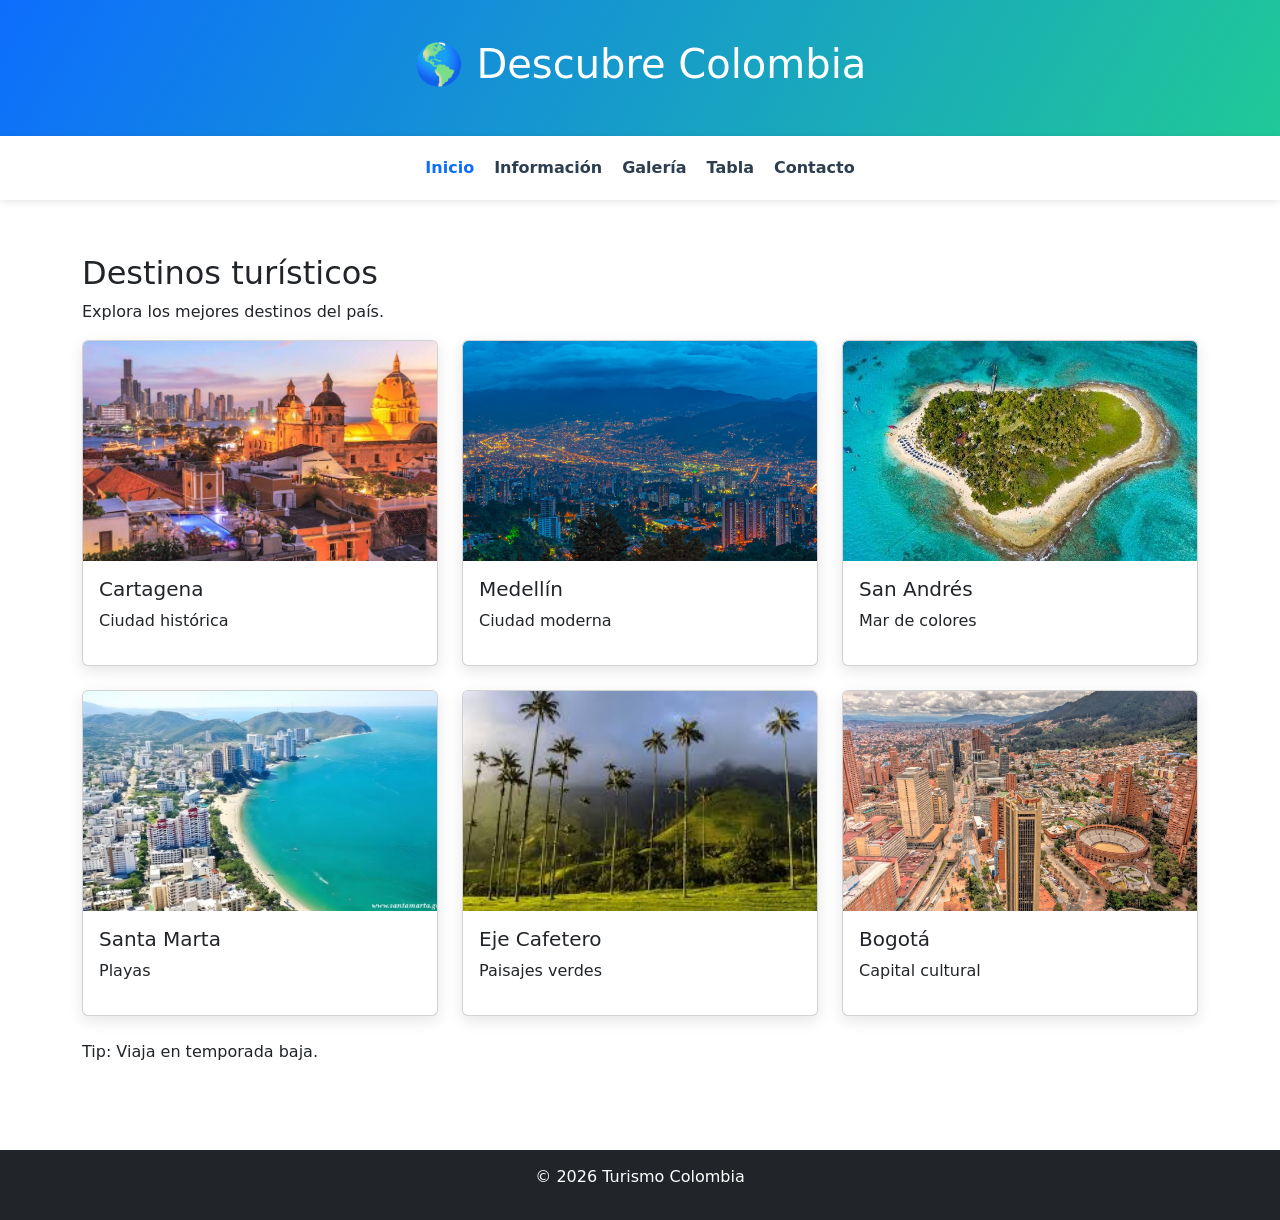
<file: index.html>
<!DOCTYPE html>
<html lang="es">
<head>
<meta charset="UTF-8">
<meta name="viewport" content="width=device-width, initial-scale=1.0">
<meta name="description" content="Portal turístico de Colombia">
<meta name="keywords" content="turismo, Colombia, viajes">
<meta name="author" content="Juan Manuel">
<meta property="og:title" content="Descubre Colombia">
<meta property="og:description" content="Explora destinos turísticos increíbles">
<meta name="referrer" content="strict-origin-when-cross-origin">
<title>Inicio</title>

<link rel="stylesheet" href="css/style.css">
<link href="https://cdn.jsdelivr.net/npm/bootstrap@5.3.0/dist/css/bootstrap.min.css" rel="stylesheet">
</head>

<body>

<header>
<h1>🌎 Descubre Colombia</h1>
</header>

<nav>
<a href="index.html" class="active">Inicio</a>
<a href="informacion.html">Información</a>
<a href="galeria.html">Galería</a>
<a href="tabla.html">Tabla</a>
<a href="contacto.html">Contacto</a>
</nav>

<main class="container mt-4">

<section>
<h2>Destinos turísticos</h2>

<article>
<p>Explora los mejores destinos del país.</p>
</article>

<div class="row">

<div class="col-md-4 mb-4">
<div class="card">
<img src="img/cartagena.jpg" class="card-img-top" alt="Cartagena">
<div class="card-body">
<h5>Cartagena</h5>
<p>Ciudad histórica</p>
</div>
</div>
</div>

<div class="col-md-4 mb-4">
<div class="card">
<img src="img/medellin.jpg" class="card-img-top" alt="Medellín">
<div class="card-body">
<h5>Medellín</h5>
<p>Ciudad moderna</p>
</div>
</div>
</div>

<div class="col-md-4 mb-4">
<div class="card">
<img src="img/andres1.jpg" class="card-img-top" alt="San Andrés">
<div class="card-body">
<h5>San Andrés</h5>
<p>Mar de colores</p>
</div>
</div>
</div>

<div class="col-md-4 mb-4">
<div class="card">
<img src="img/santamarta.jpg" class="card-img-top" alt="Santa Marta">
<div class="card-body">
<h5>Santa Marta</h5>
<p>Playas</p>
</div>
</div>
</div>

<div class="col-md-4 mb-4">
<div class="card">
<img src="img/cafetero.jpg" class="card-img-top" alt="Eje Cafetero">
<div class="card-body">
<h5>Eje Cafetero</h5>
<p>Paisajes verdes</p>
</div>
</div>
</div>

<div class="col-md-4 mb-4">
<div class="card">
<img src="img/bogota.jpeg" class="card-img-top" alt="Bogotá">
<div class="card-body">
<h5>Bogotá</h5>
<p>Capital cultural</p>
</div>
</div>
</div>

</div>

</section>

<aside>
<p>Tip: Viaja en temporada baja.</p>
</aside>

</main>

<footer>
<p>© 2026 Turismo Colombia</p>
</footer>

</body>
</html>
</file>
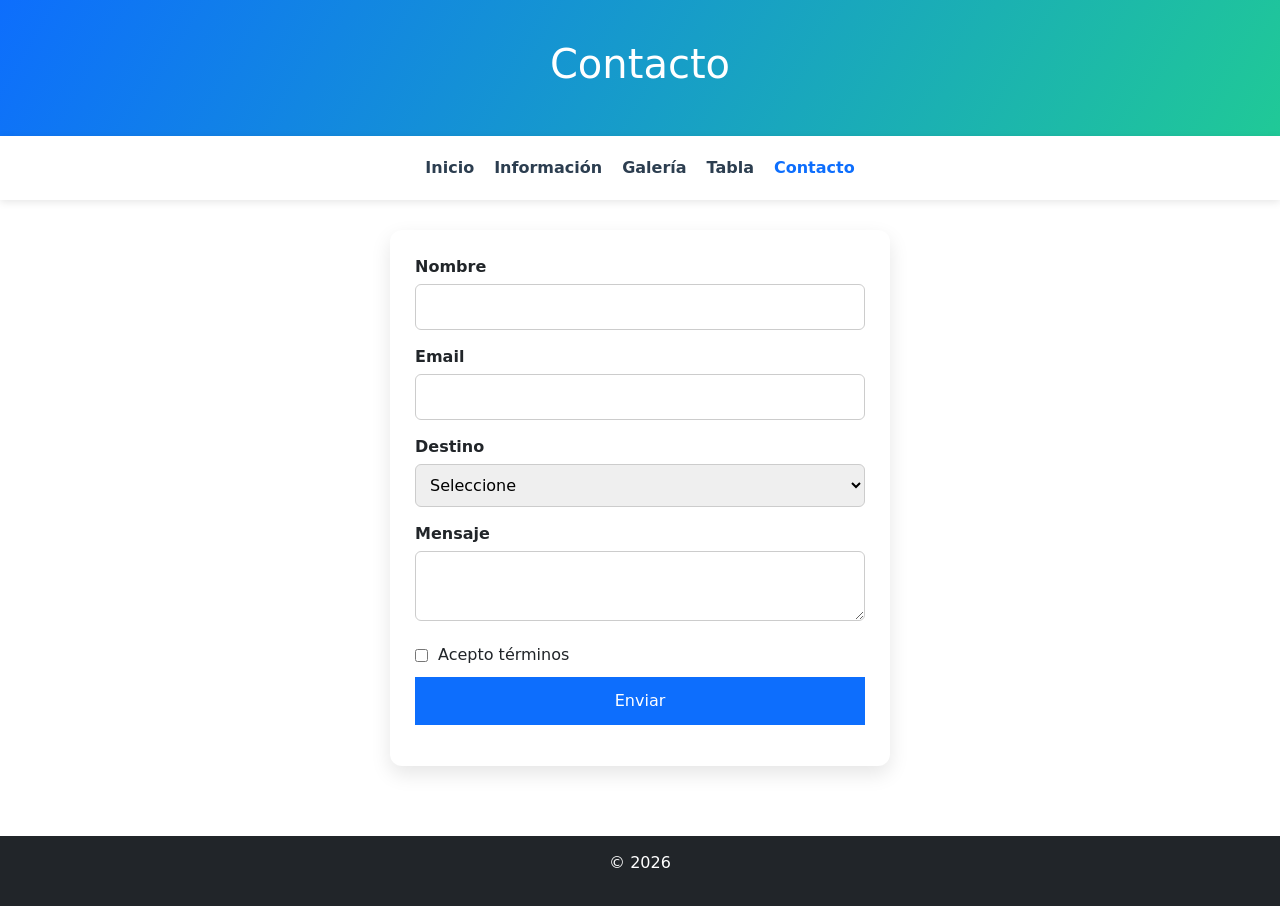
<file: contacto.html>
<!DOCTYPE html>
<html lang="es">
<head>
<meta charset="UTF-8">
<meta name="viewport">
<meta name="description">
<meta name="keywords">
<meta name="author" content="Juan Manuel">
<meta property="og:title">
<meta property="og:description">

<title>Contacto</title>

<link rel="stylesheet" href="css/style.css">
<link href="https://cdn.jsdelivr.net/npm/bootstrap@5.3.0/dist/css/bootstrap.min.css" rel="stylesheet">
</head>

<body>

<header><h1>Contacto</h1></header>

<nav>
<a href="index.html">Inicio</a>
<a href="informacion.html">Información</a>
<a href="galeria.html">Galería</a>
<a href="tabla.html">Tabla</a>
<a href="contacto.html" class="active">Contacto</a>
</nav>

<main class="container">

<form id="formulario" class="form-pro">

<div class="campo">
<label>Nombre</label>
<input type="text" id="nombre">
<small class="error" id="error-nombre"></small>
</div>

<div class="campo">
<label>Email</label>
<input type="email" id="email">
<small class="error" id="error-email"></small>
</div>

<div class="campo">
<label>Destino</label>
<select id="destino">
<option value="">Seleccione</option>
<option>Cartagena</option>
<option>Medellín</option>
<option>San Andrés</option>
<option>Santa Marta</option>
<option>Eje Cafetero</option>
<option>Bogotá</option>
</select>
<small class="error" id="error-destino"></small>
</div>

<div class="campo">
<label>Mensaje</label>
<textarea id="mensaje"></textarea>
<small class="error" id="error-mensaje"></small>
</div>

<div class="checkbox">
<input type="checkbox" id="check"> Acepto términos
</div>

<small id="error-check"></small>

<button type="submit">Enviar</button>

<p id="respuesta"></p>

</form>



</main>

<footer><p>© 2026</p></footer>

<script src="js/script.js"></script>

</body>
</html>
</file>
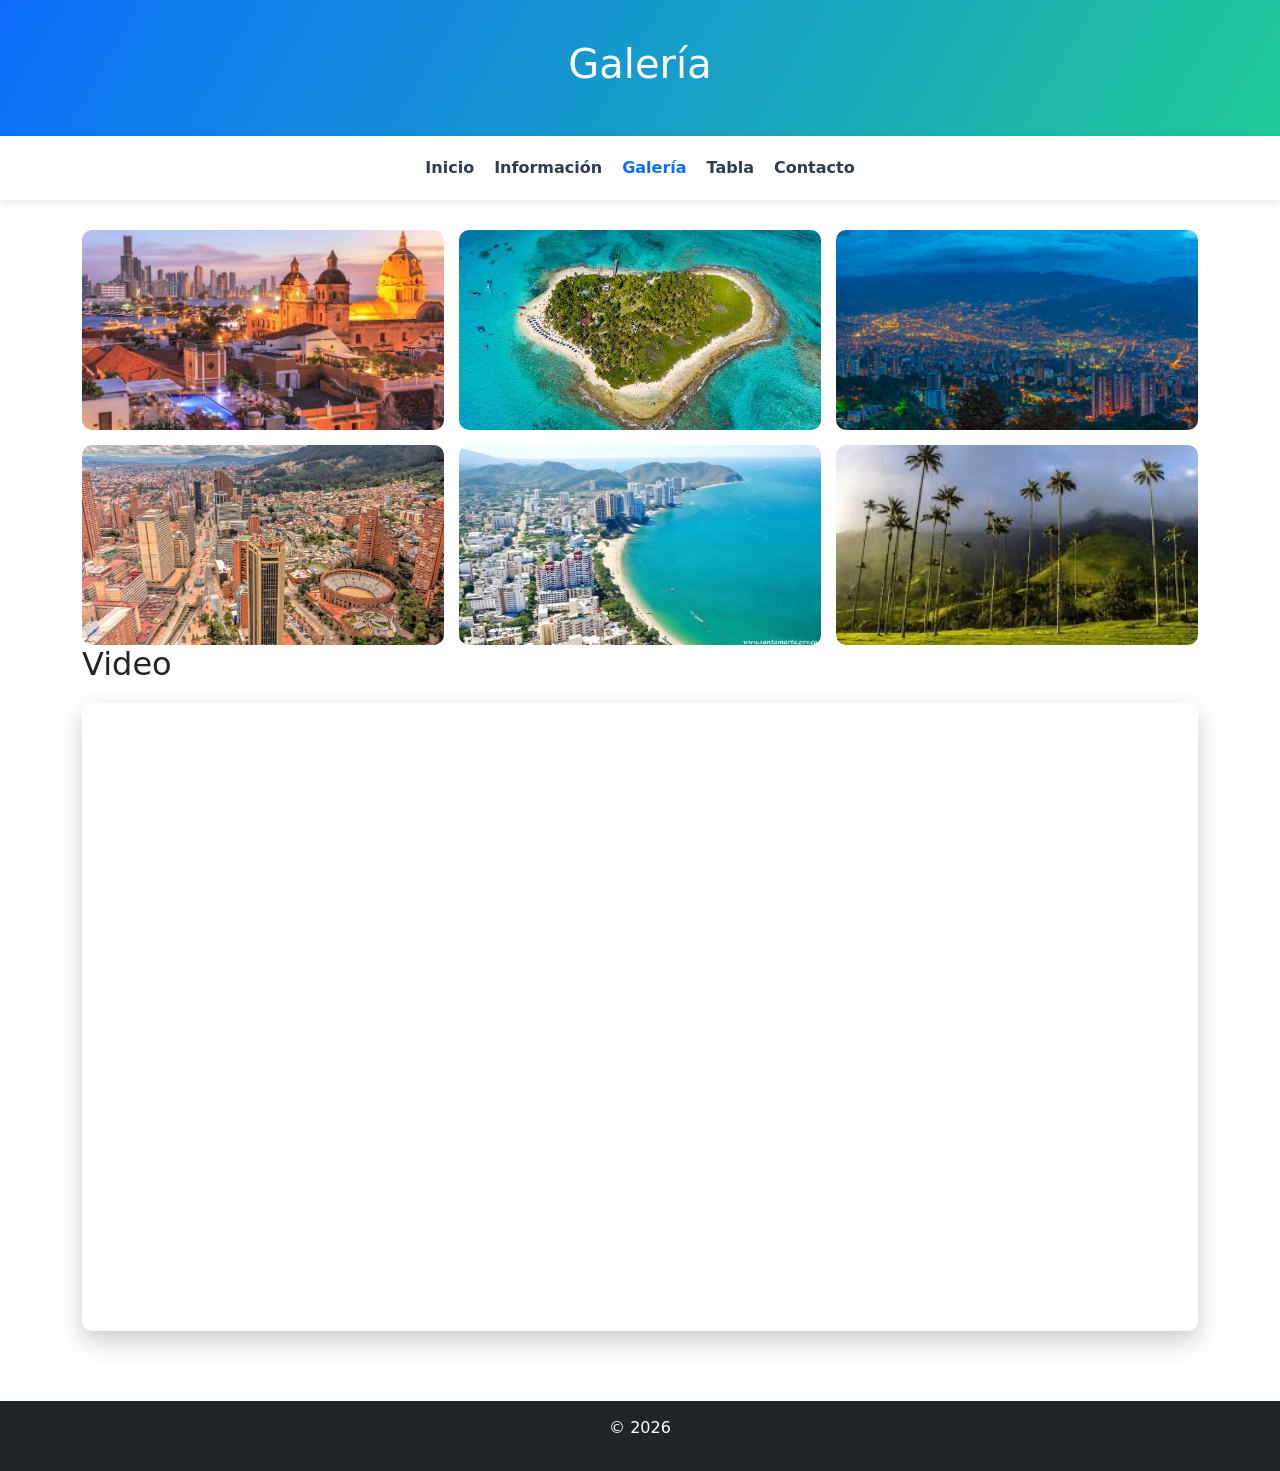
<file: galeria.html>
<!DOCTYPE html>
<html lang="es">
<head>
<meta charset="UTF-8">
<meta name="viewport">
<meta name="description" content="Galería">
<meta name="keywords">
<meta name="author" content="Juan Manuel">
<meta property="og:title" content="Galería">
<meta property="og:description" content="Fotos turismo">
<meta name="referrer" content="strict-origin-when-cross-origin">

<title>Galería</title>

<link rel="stylesheet" href="css/style.css">
<link href="https://cdn.jsdelivr.net/npm/bootstrap@5.3.0/dist/css/bootstrap.min.css" rel="stylesheet">
</head>

<body>

<header><h1>Galería</h1></header>

<nav>
<a href="index.html">Inicio</a>
<a href="informacion.html">Información</a>
<a href="galeria.html" class="active">Galería</a>
<a href="tabla.html">Tabla</a>
<a href="contacto.html">Contacto</a>
</nav>

<main class="container">

<section class="galeria">
<img src="img/cartagena.jpg" alt="Destino 1">
<img src="img/andres1.jpg" alt="Destino 2">
<img src="img/medellin.jpg" alt="Destino 3">
<img src="img/bogota.jpeg" alt="Destino 4">
<img src="img/santamarta.jpg" alt="Destino 5">
<img src="img/cafetero.jpg" alt="Destino 6">

</section>

<article>
<h2>Video</h2>
</article>

<div class="video-container">
<iframe src="https://www.youtube.com/embed/afoz66PN1ek" allowfullscreen></iframe>
</div>

<aside>

</aside>

</main>

<footer><p>© 2026</p></footer>

</body>
</html>
</file>
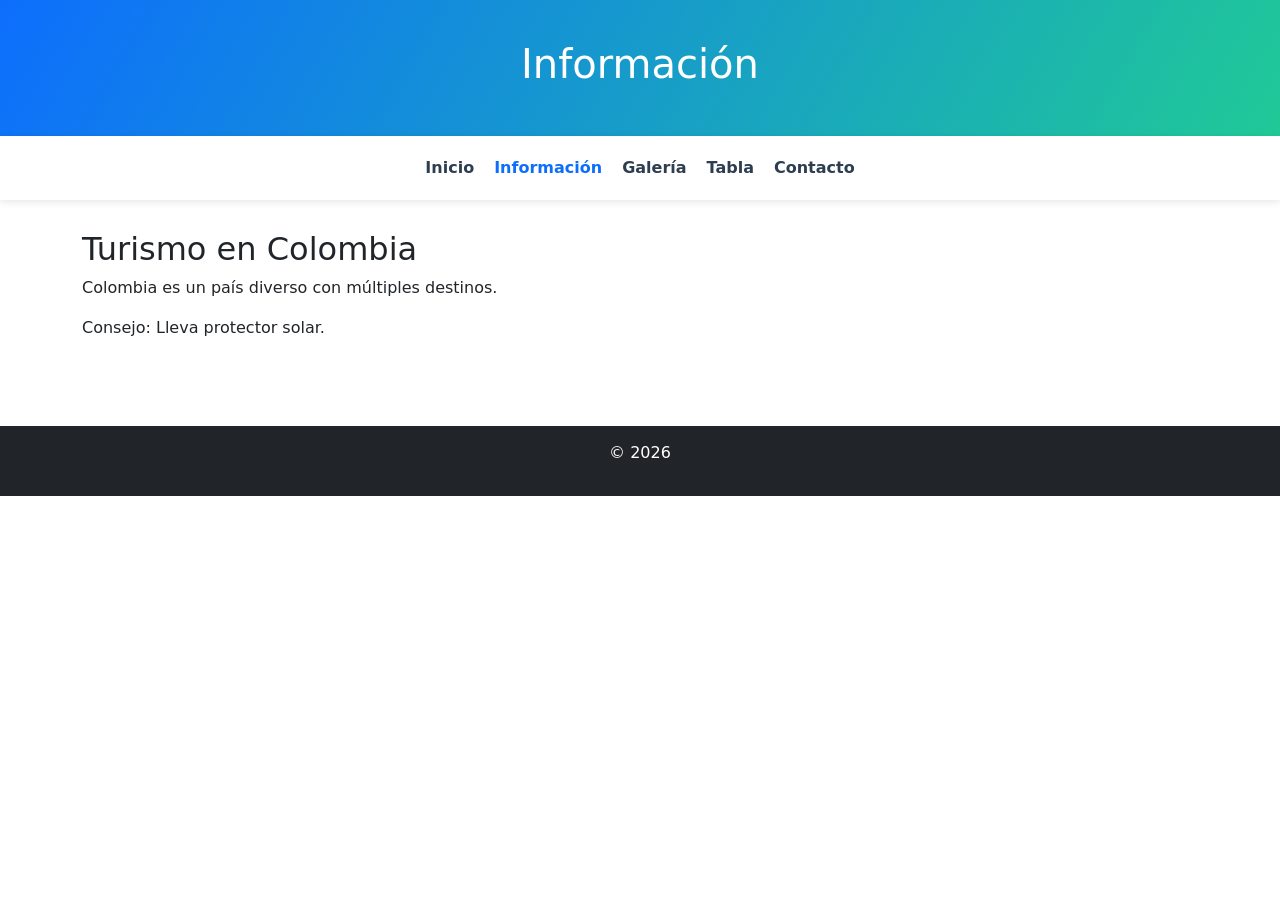
<file: informacion.html>
<!DOCTYPE html>
<html lang="es">
<head>
<meta charset="UTF-8">
<meta name="viewport">
<meta name="description" content="Información turística">
<meta name="keywords" content="turismo">
<meta name="author" content="Juan Manuel">
<meta property="og:title" content="Información">
<meta property="og:description" content="Datos turísticos">
<title>Información</title>

<link rel="stylesheet" href="css/style.css">
<link href="https://cdn.jsdelivr.net/npm/bootstrap@5.3.0/dist/css/bootstrap.min.css" rel="stylesheet">
</head>

<body>

<header><h1>Información</h1></header>

<nav>
<a href="index.html">Inicio</a>
<a href="informacion.html" class="active">Información</a>
<a href="galeria.html">Galería</a>
<a href="tabla.html">Tabla</a>
<a href="contacto.html">Contacto</a>
</nav>

<main class="container">

<section>
<article>
<h2>Turismo en Colombia</h2>
<p>Colombia es un país diverso con múltiples destinos.</p>
</article>
</section>

<aside>
<p>Consejo: Lleva protector solar.</p>
</aside>

</main>

<footer><p>© 2026</p></footer>

</body>
</html>
</file>
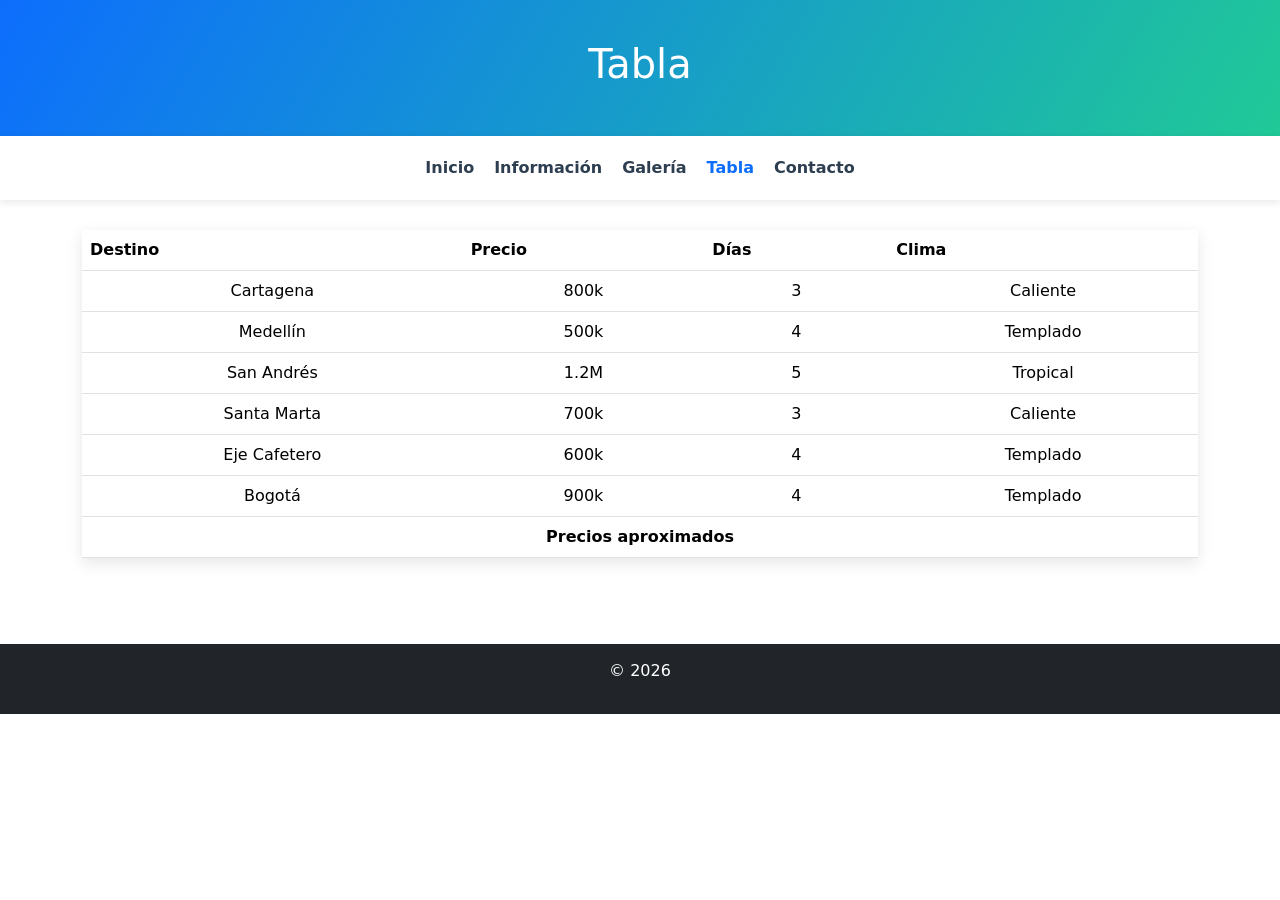
<file: tabla.html>
<!DOCTYPE html>
<html lang="es">
<head>
<meta charset="UTF-8">
<meta name="viewport">
<meta name="description" content="Tabla">
<meta name="keywords">
<meta name="author" content="Juan Manuel">
<meta property="og:title">
<meta property="og:description">

<title>Tabla</title>

<link rel="stylesheet" href="css/style.css">
<link href="https://cdn.jsdelivr.net/npm/bootstrap@5.3.0/dist/css/bootstrap.min.css" rel="stylesheet">
</head>

<body>

<header><h1>Tabla</h1></header>

<nav>
<a href="index.html">Inicio</a>
<a href="informacion.html">Información</a>
<a href="galeria.html">Galería</a>
<a href="tabla.html" class="active">Tabla</a>
<a href="contacto.html">Contacto</a>
</nav>

<main class="container">

<section>

<table class="table">
<thead>
<tr><th>Destino</th><th>Precio</th><th>Días</th><th>Clima</th></tr>
</thead>

<tbody>
<tr><td>Cartagena</td><td>800k</td><td>3</td><td>Caliente</td></tr>
<tr><td>Medellín</td><td>500k</td><td>4</td><td>Templado</td></tr>
<tr><td>San Andrés</td><td>1.2M</td><td>5</td><td>Tropical</td></tr>
<tr><td>Santa Marta</td><td>700k</td><td>3</td><td>Caliente</td></tr>
<tr><td>Eje Cafetero</td><td>600k</td><td>4</td><td>Templado</td></tr>
<tr><td>Bogotá</td><td>900k</td><td>4</td><td>Templado</td></tr>
</tbody>

<tfoot>
<tr><td colspan="4">Precios aproximados</td></tr>
</tfoot>

</table>

</section>


</main>

<footer><p>© 2026</p></footer>

</body>
</html>
</file>
<file: css/style.css>
/* =========================
   VARIABLES
========================= */
:root {
    --color-primario: #0d6efd;
    --color-secundario: #20c997;
    --color-fondo: #f4f6f9;
    --color-texto: #2c3e50;
    --color-blanco: #ffffff;
    --color-sombra: rgba(0,0,0,0.1);

    --fuente: 'Poppins', sans-serif;
}

/* =========================
   RESET
========================= */
* {
    margin: 0;
    padding: 0;
    box-sizing: border-box;
}

/* =========================
   BODY
========================= */
body {
    font-family: var(--fuente);
    background: var(--color-fondo);
    color: var(--color-texto);
    line-height: 1.6;
}

/* =========================
   HEADER
========================= */
header {
    background: linear-gradient(120deg, var(--color-primario), var(--color-secundario));
    color: white;
    text-align: center;
    padding: 40px 20px;
    box-shadow: 0 4px 10px var(--color-sombra);
}

header h1 {
    font-size: 2.5rem;
}

/* =========================
   NAVBAR
========================= */
nav {
    display: flex;
    justify-content: center;
    flex-wrap: wrap;
    background: white;
    padding: 10px;
    box-shadow: 0 2px 8px var(--color-sombra);
}

nav a {
    margin: 10px;
    text-decoration: none;
    color: var(--color-texto);
    font-weight: 600;
    position: relative;
}

nav a::after {
    content: "";
    width: 0;
    height: 3px;
    background: var(--color-primario);
    position: absolute;
    bottom: -5px;
    left: 0;
    transition: 0.3s;
}

nav a:hover::after {
    width: 100%;
}

nav a.active {
    color: var(--color-primario);
    font-weight: bold;
}

/* =========================
   MAIN
========================= */
main {
    padding: 30px;
}

/* =========================
   TITULOS
========================= */
h2 {
    color: var(--color-primario);
    margin-bottom: 15px;
}

/* =========================
   CARDS
========================= */
.card {
    background: var(--color-blanco);
    border-radius: 15px;
    overflow: hidden;
    box-shadow: 0 5px 15px var(--color-sombra);
    transition: 0.3s;
}

.card img {
    width: 100%;
    height: 220px;
    object-fit: cover;
}

.card-body {
    padding: 15px;
}

.card:hover {
    transform: translateY(-8px);
}

/* =========================
   GALERÍA
========================= */
.galeria {
    display: grid;
    grid-template-columns: repeat(3, 1fr);
    gap: 15px;
}

.galeria img {
    width: 100%;
    height: 200px;
    object-fit: cover;
    border-radius: 10px;
    transition: 0.3s;
}

.galeria img:hover {
    transform: scale(1.05);
}

/* =========================
   VIDEO
========================= */
.video-container {
    position: relative;
    padding-bottom: 56.25%;
    height: 0;
    margin-top: 20px;
}

.video-container iframe {
    position: absolute;
    width: 100%;
    height: 100%;
    border-radius: 10px;
    box-shadow: 0 10px 25px rgba(0,0,0,0.2);
}

/* =========================
   TABLA
========================= */
table {
    width: 100%;
    border-collapse: collapse;
    background: white;
    box-shadow: 0 5px 15px var(--color-sombra);
}

thead {
    background: var(--color-primario);
    color: white;
}

th, td {
    padding: 12px;
    text-align: center;
    border-bottom: 1px solid #ddd;
}

tbody tr:hover {
    background: #f1f1f1;
}

tfoot {
    background: #e9ecef;
    font-weight: bold;
}

/* =========================
   FORMULARIO PRO
========================= */
.form-pro {
    max-width: 500px;
    margin: auto;
    background: white;
    padding: 25px;
    border-radius: 12px;
    box-shadow: 0 8px 20px var(--color-sombra);
}

.campo {
    margin-bottom: 15px;
}

.campo label {
    font-weight: 600;
    display: block;
    margin-bottom: 5px;
}

.campo input,
.campo select,
.campo textarea {
    width: 100%;
    padding: 10px;
    border-radius: 6px;
    border: 1px solid #ccc;
    transition: 0.2s;
}

.campo input:focus,
.campo textarea:focus {
    border-color: var(--color-primario);
    outline: none;
}

/* ERRORES */
.error {
    color: red;
    font-size: 0.8rem;
}

/* VALIDACIÓN */
.input-error {
    border: 2px solid red;
}

.input-ok {
    border: 2px solid green;
}

/* CHECKBOX */
.checkbox {
    display: flex;
    align-items: center;
    gap: 10px;
    margin: 10px 0;
}

/* BOTÓN */
button {
    width: 100%;
    padding: 12px;
    border: none;
    background: var(--color-primario);
    color: white;
    font-size: 1rem;
    border-radius: 6px;
    cursor: pointer;
    transition: 0.3s;
}

button:hover {
    background: var(--color-secundario);
}

/* MENSAJE */
#respuesta {
    text-align: center;
    margin-top: 10px;
    font-weight: bold;
}

/* =========================
   FOOTER
========================= */
footer {
    margin-top: 40px;
    background: #212529;
    color: white;
    text-align: center;
    padding: 15px;
}

/* =========================
   RESPONSIVE
========================= */
@media (max-width: 768px) {

    header h1 {
        font-size: 1.8rem;
    }

    nav {
        flex-direction: column;
    }

    .galeria {
        grid-template-columns: 1fr;
    }

    .card img {
        height: 180px;
    }

}
</file>
